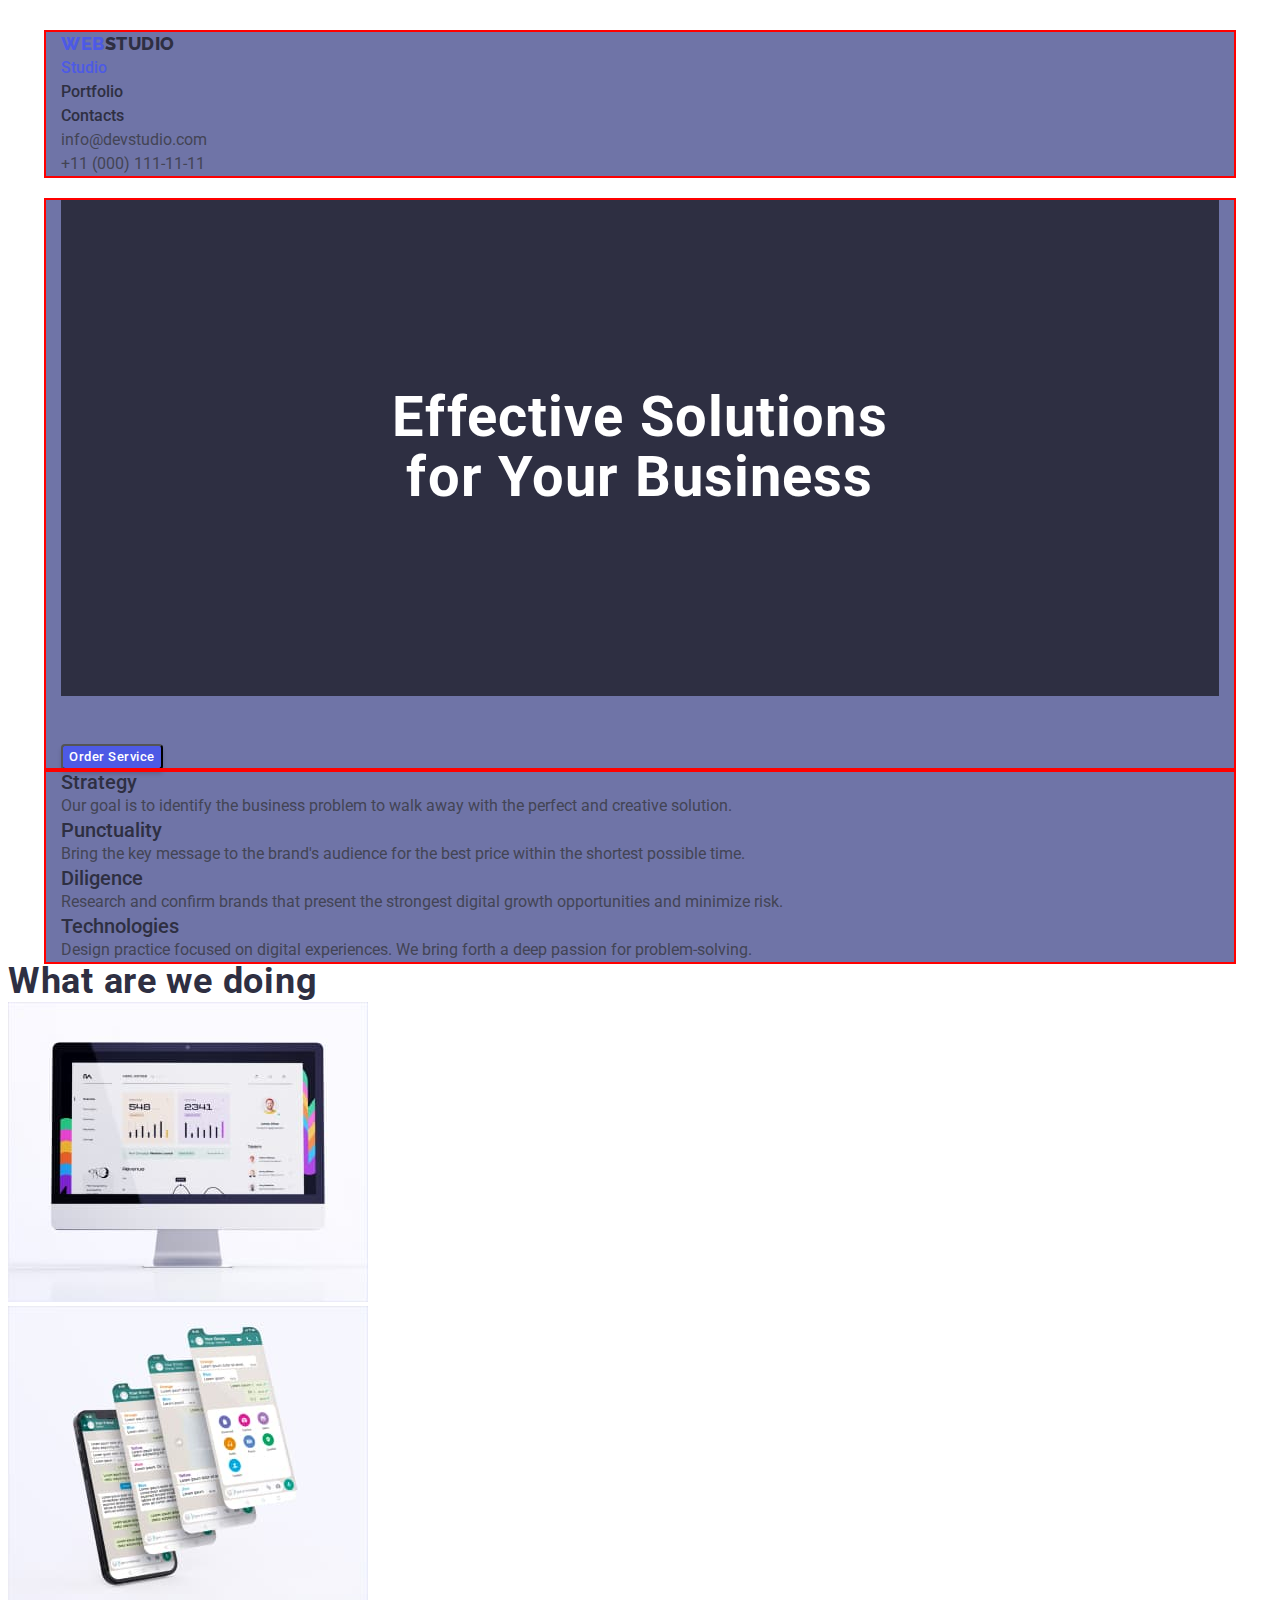
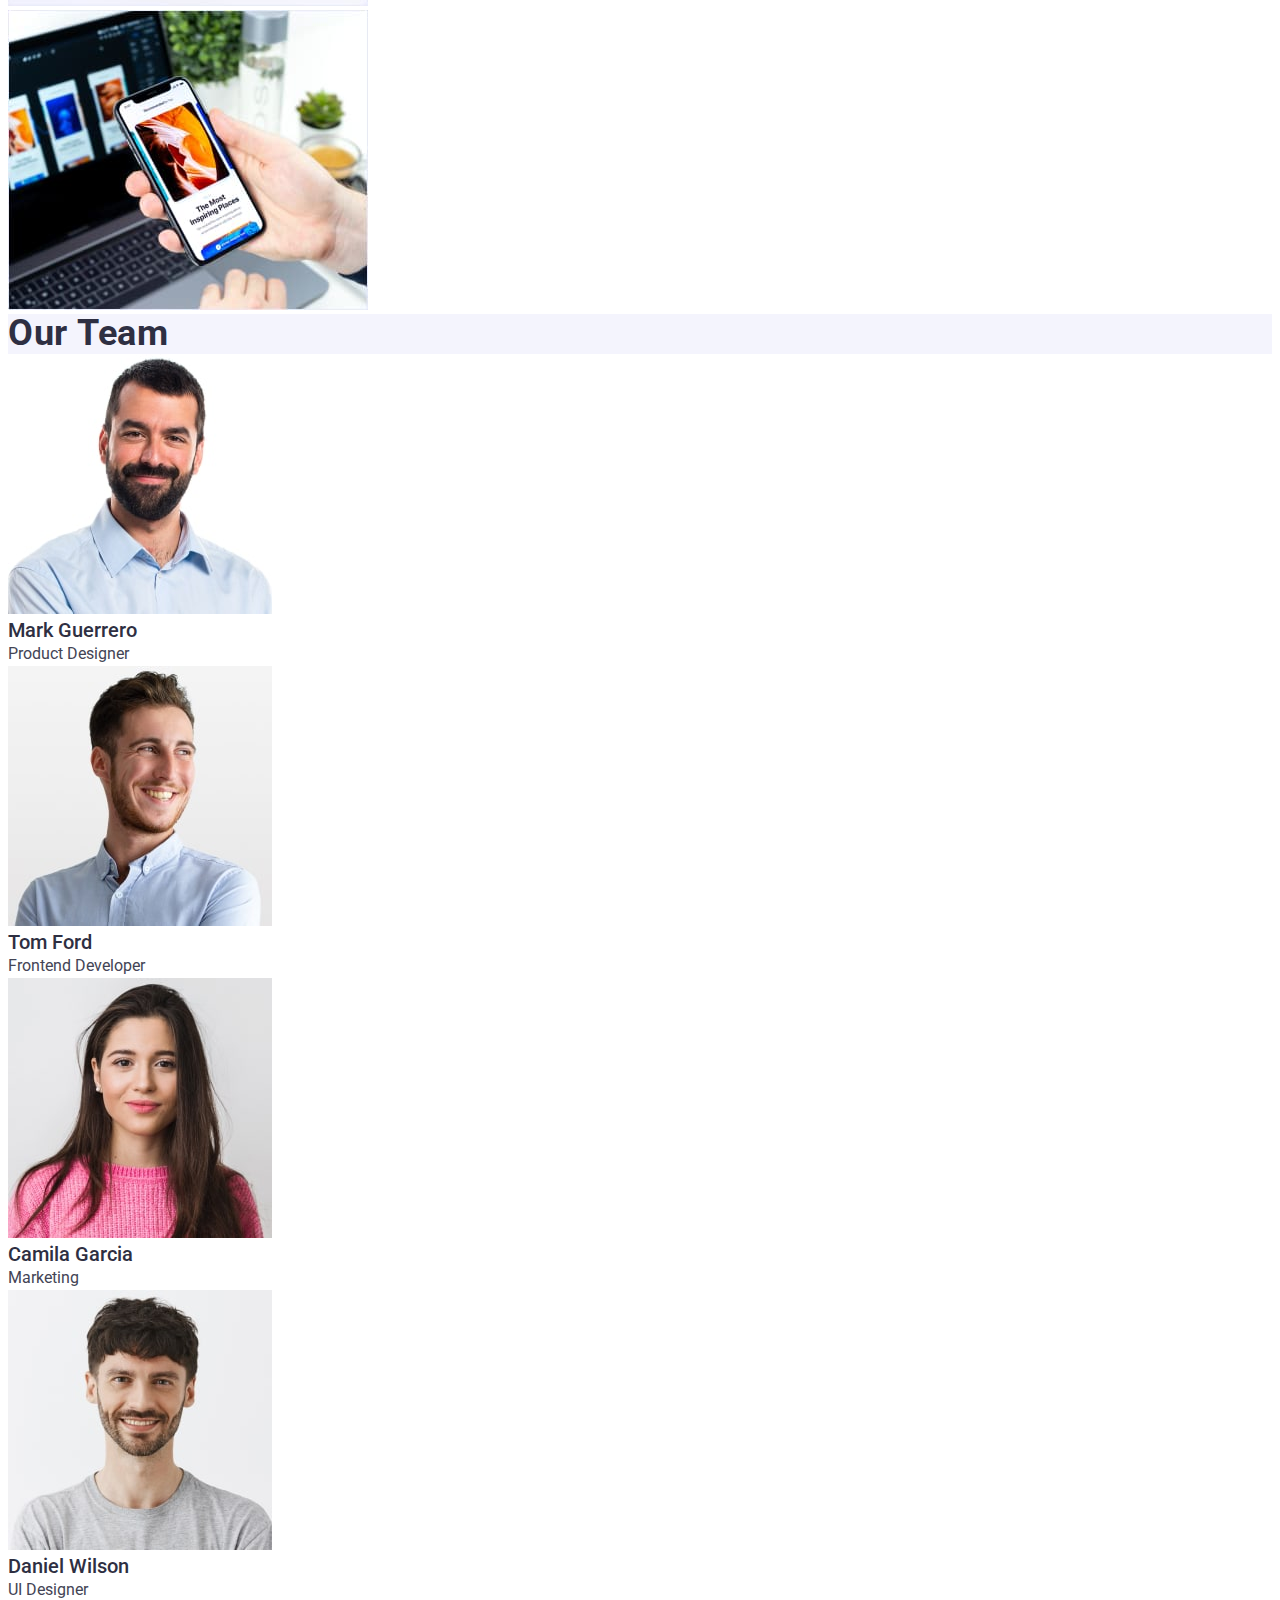
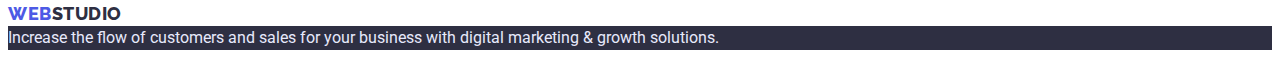
<file: index.html>
<!DOCTYPE html>
<html lang="en">
<head>
    <meta charset="UTF-8">
    <meta http-equiv="X-UA-Compatible" content="IE=edge">
    <meta name="viewport" content="width=device-width, initial-scale=1.0">
    <title>Studia</title>
    <link rel="preconnect" href="https://fonts.googleapis.com">
    <link rel="preconnect" href="https://fonts.gstatic.com" crossorigin>
    <link href="https://fonts.googleapis.com/css2?family=Raleway:wght@800&family=Roboto:wght@400;500;700&display=swap" rel="stylesheet">
    <link rel="stylesheet" href="https://cdnjs.cloudflare.com/ajax/libs/modern-normalize/1.1.0/modern-normalize.min.css" integrity="sha512-wpPYUAdjBVSE4KJnH1VR1HeZfpl1ub8YT/NKx4PuQ5NmX2tKuGu6U/JRp5y+Y8XG2tV+wKQpNHVUX03MfMFn9Q==" crossorigin="anonymous" referrerpolicy="no-referrer" />
    <link rel="stylesheet" href="./css/styles.css" />
</head>
<body>
    <header class="header">
        <div class="container">
    <nav class="header-navigation">
    <a class="header-logo logo link" href="./index.html">WEB<span class="logo">STUDIO</span></a>
<ul class="header-list list">
    <li class="header-item"><a class="header-link current" href="./index.html">Studio</a></li>
    <li class="header-item"><a class="header-link" href="./portfolio.html">Portfolio</a></li>
    <li class="header-item"><a class="header-link" href="">Contacts</a></li>
</ul>
</nav>
<address>
    <ul class="address-list list">
    <li class="address-item"><a class="contact-link link" href="mailto:info@devstudio.com">info@devstudio.com</a></li>
    <li class="address-item"><a class="address-link link" href="tel:+110001111111">+11 (000) 111-11-11</a></li>
    </ul>
</address>
        </div>
       </header>
    <main>
        <section class="hero">
            <div class="container">
            <h1 class="hero-title">Effective Solutions <br> for Your Business</h1>
            <button class="hero-btn btn" type="button">Order Service</button>
        </div>
        </section>
        <section class="about">
            <div class="container">
            <h2 class="visually-hidden">Information</h2>
            <ul class="about-list list">
                <li>
                    <h3 class="about-title title">Strategy</h3>
                        <p class="about-text text">Our goal is to identify the business problem to walk away with the perfect and creative solution.</p>
                </li>
                <li>
                    <h3 class="about-title title">Punctuality</h3>
                        <p class="about-text text">Bring the key message to the brand's audience for the best price within the shortest possible time.</p>
                </li>
                <li>
                    <h3 class="about-title title">Diligence</h3>
                        <p class="about-text text">Research and confirm brands that present the strongest digital growth opportunities and minimize risk.</p>
                </li>
                <li>
                    <h3 class="about-title title">Technologies</h3>
                        <p class="about-text text">Design practice focused on digital experiences. We bring forth a deep passion for problem-solving.</p>
                </li>
            </ul>
            </div>
        </section>
        <section class="doing">
            <h2 class="doing-title">What are we doing</h2>
            <ul class="doing-list list">
            <li><img src="./images/monitor.jpg" alt="computer monitor" width="360"></li>
            <li><img src="./images/phone-whatsapp.jpg" alt="phone-whatsapp" width="360"></li>
            <li><img src="./images/phone-laptop.jpg" alt="phone-laptop" width="360"></li>
            </ul>
        </section>
        <section class="team">
            <h2 class="team-title">Our Team</h2>
            <ul class="team-list list">
             <li class="team-item"><img src="./images/mark.jpg" alt="man with a beard in a shirt" width="264">
                <h3 class="team-title-after title">Mark Guerrero</h3><p class="team-text text">Product Designer</p></li>
             <li class="team-item"><img src="./images/tom.jpg" alt="smiling guy in shirt" width="264">
                <h3 class="team-title-after title">Tom Ford</h3><p class="team-text text">Frontend Developer</p></li>
             <li class="team-item"><img src="./images/camila.jpg" alt="girl with dark long hair" width="264">
                <h3 class="team-title-after title">Camila Garcia</h3><p class="team-text text">Marketing</p></li>
             <li class="team-item"><img src="./images/daniel.jpg" alt="smiling guy with a beard" width="264">
                <h3 class="team-title-after title">Daniel Wilson</h3><p class="team-text text">UI Designer</p></li>
            </ul>
            </section>
    </main>
    <footer>
        <a class="footer-logo logo link" href="./index.html">WEB<span class="logo">STUDIO</span></a>
        <p class="footer-text text">
            Increase the flow of customers and sales for your business with digital marketing & growth solutions.
        </p>
    </footer>
</body>
</html>
</file>
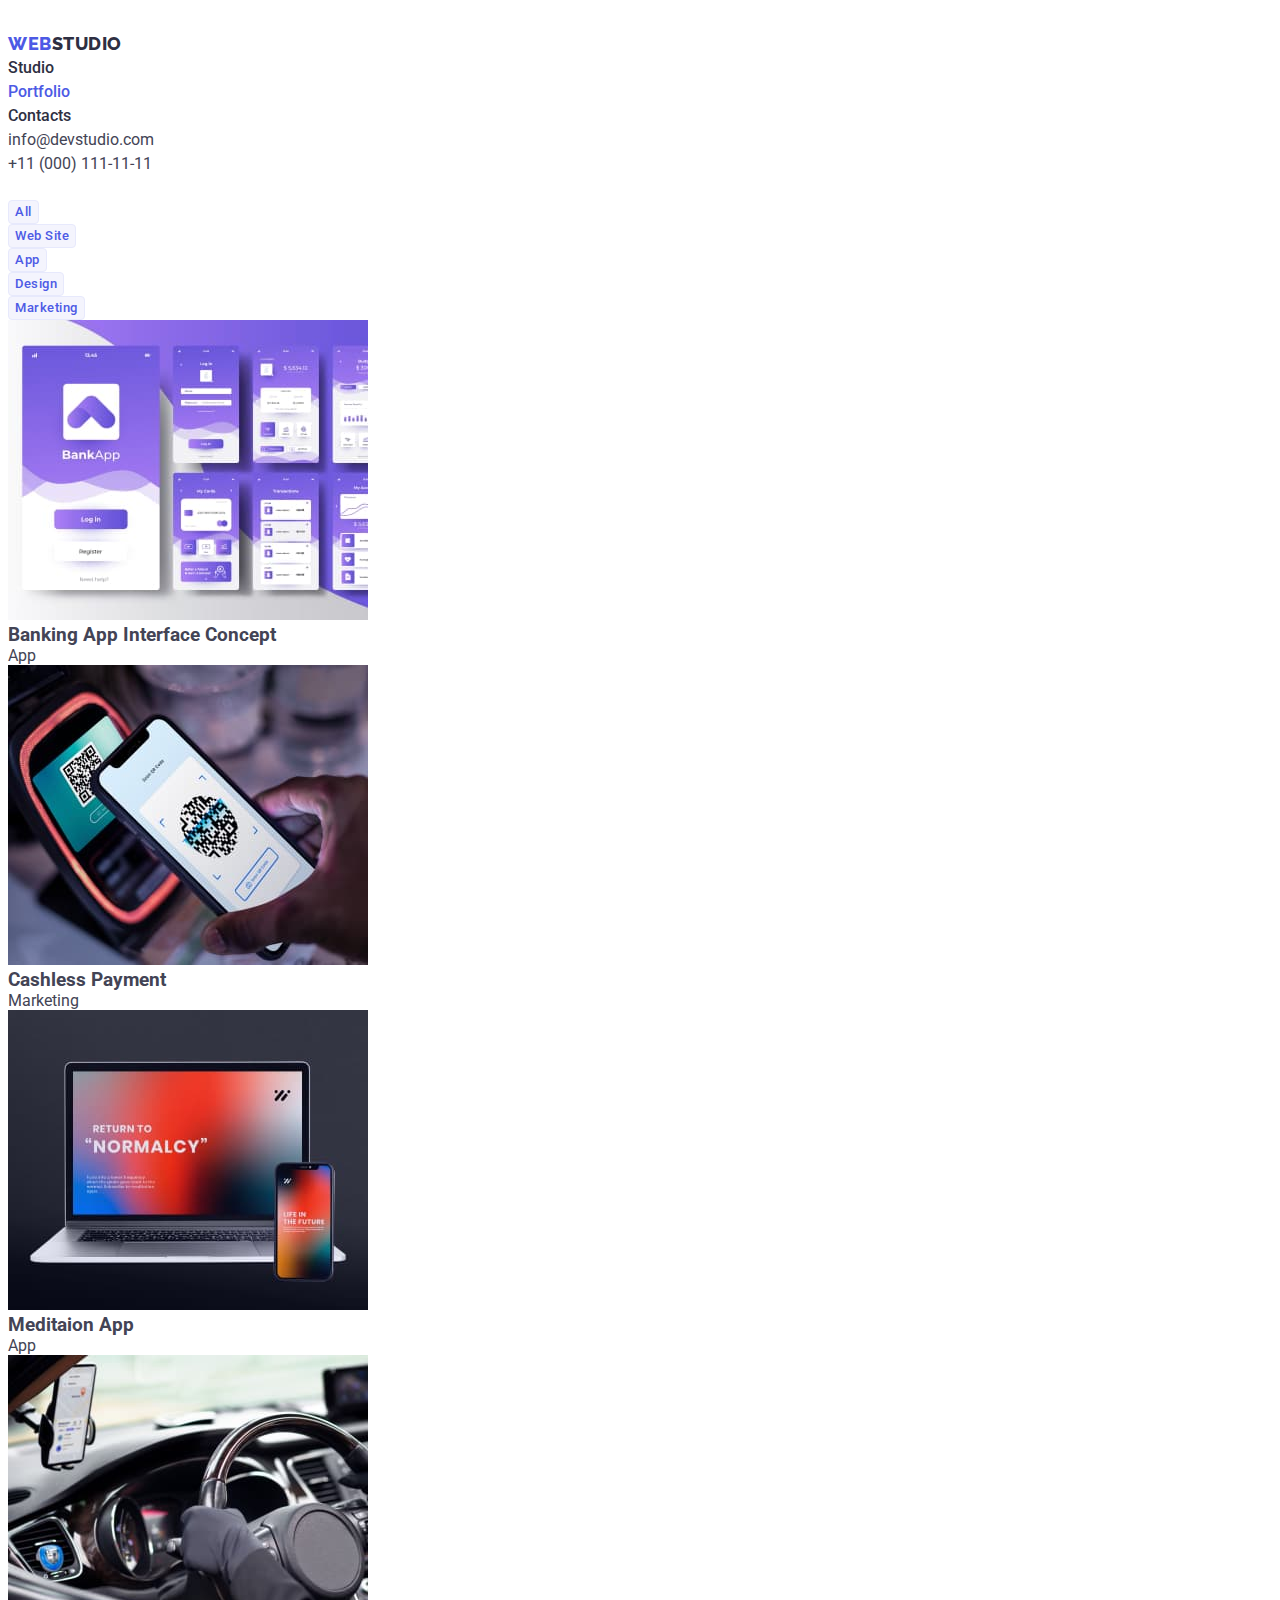
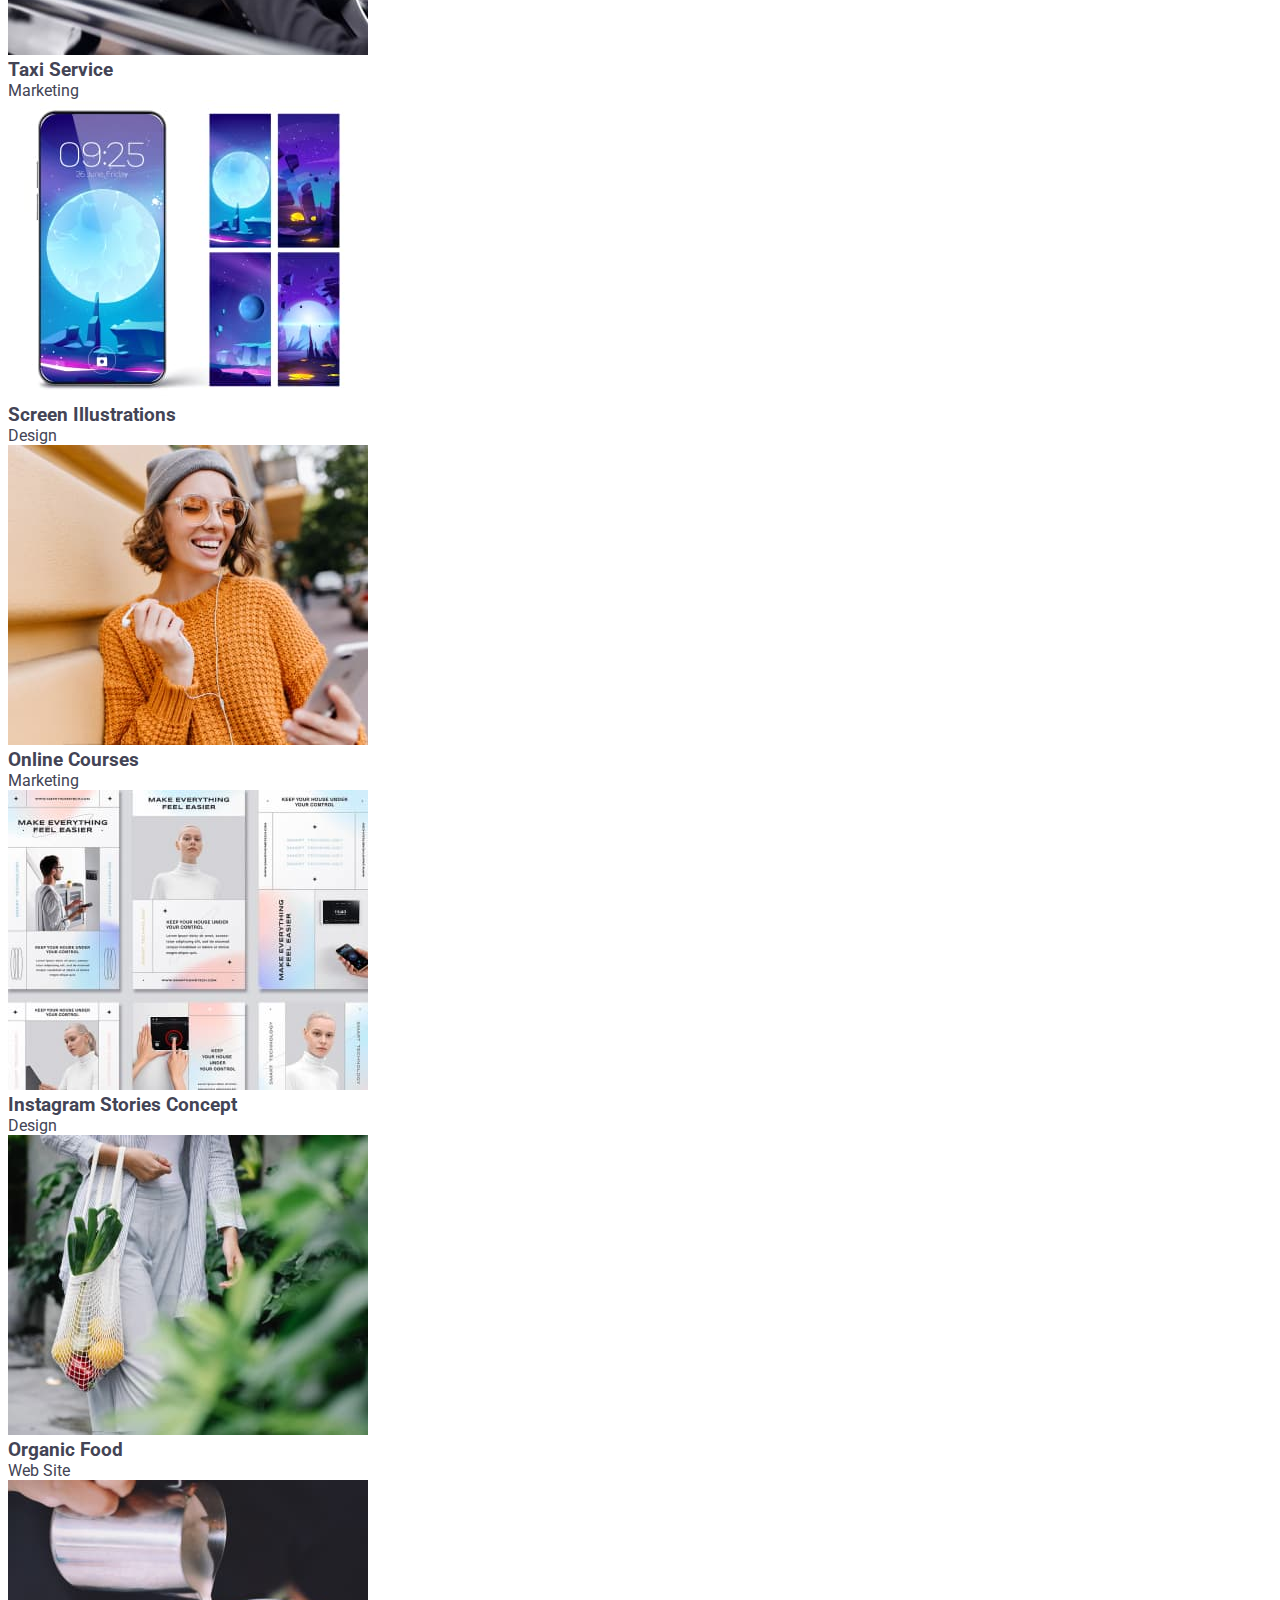
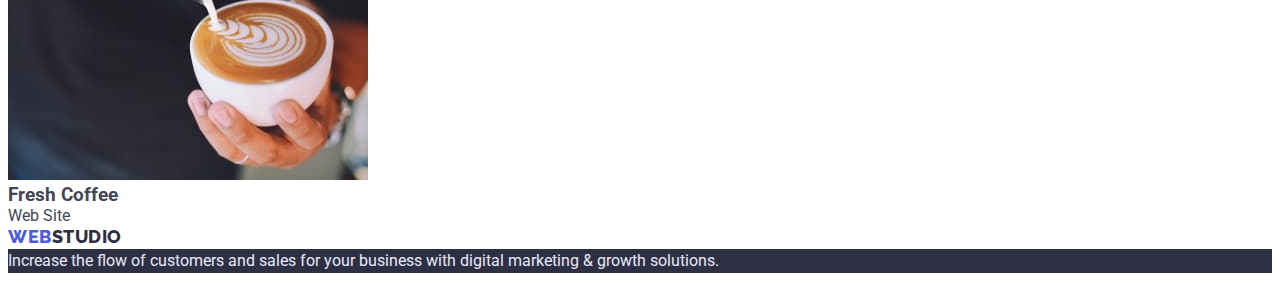
<file: portfolio.html>
<!DOCTYPE html>
<html lang="en">
<head>
    <meta charset="UTF-8">
    <meta http-equiv="X-UA-Compatible" content="IE=edge">
    <meta name="viewport" content="width=device-width, initial-scale=1.0">
    <title>Portfolio</title>
    <link rel="preconnect" href="https://fonts.googleapis.com">
    <link rel="preconnect" href="https://fonts.gstatic.com" crossorigin>
    <link href="https://fonts.googleapis.com/css2?family=Raleway:wght@800&family=Roboto:wght@400;500;700&display=swap" rel="stylesheet">
    <link rel="stylesheet" href="https://cdnjs.cloudflare.com/ajax/libs/modern-normalize/1.1.0/modern-normalize.min.css" integrity="sha512-wpPYUAdjBVSE4KJnH1VR1HeZfpl1ub8YT/NKx4PuQ5NmX2tKuGu6U/JRp5y+Y8XG2tV+wKQpNHVUX03MfMFn9Q==" crossorigin="anonymous" referrerpolicy="no-referrer" />
    <link rel="stylesheet" href="./css/styles.css">
</head>
<body>
    <header class="header">
        <nav class="header-navigation">
        <a class="header-logo logo link" href="./index.html">WEB<span class="logo">STUDIO</span></a>
    <ul class="header-list list">
        <li class="header-item"><a class="header-link" href="./index.html">Studio</a></li>
        <li class="header-item"><a class="header-link current" href="./portfolio.html">Portfolio</a></li>
        <li class="header-item"><a class="header-link" href="">Contacts</a></li>
    </ul>
    </nav>
    <address>
        <ul class="address-list list">
        <li><a class="contact-link link" href="mailto:info@devstudio.com">info@devstudio.com</a></li>
        <li><a class="address-link link" href="tel:+110001111111">+11 (000) 111-11-11</a></li>
        </ul>
    </address>
           </header>
           <main>
            <section>
                <h2 class="visually-hidden">Portfolio</h2>
                <ul class="gallery list">  
                    <li><button class="gallery-btn btn list" type="button">All</button></li>
                    <li><button class="gallery-btn btn list" type="button">Web Site</button></li>
                    <li><button class="gallery-btn btn list" type="button">App</button></li>
                    <li><button class="gallery-btn btn list" type="button">Design</button></li>
                    <li><button class="gallery-btn btn list" type="button">Marketing</button></li>
                </ul>
                <ul class="gallery-list list">
                    <li><img src="./images/banking-app.jpg" alt="banking-app" width="360"><h3 class="about-title">Banking App Interface Concept</h3><p class="about-text">App</p></li>
                    <li><img src="./images/cashless-payment.jpg" alt="cashless payment" width="360"><h3 class="about-title">Cashless Payment</h3><p class="about-text">Marketing</p></li>
                    <li><img src="./images/meditaion-app.jpg" alt="meditaion app" width="360"><h3 class="about-title">Meditaion App</h3><p class="about-text">App</p></li>
                    <li><img src="./images/taxi.jpg" alt="taxi" width="360"><h3 class="about-title">Taxi Service</h3><p class="about-text">Marketing</p></li>
                    <li><img src="./images/screen.jpg" alt="screen illustrations" width="360"><h3 class="about-title">Screen Illustrations</h3><p class="about-text">Design</p></li>
                    <li><img src="./images/online-cources.jpg" alt="girl in headphones" width="360"><h3 class="about-title">Online Courses</h3><p class="about-text">Marketing</p></li>
                    <li><img src="./images/Instagram.jpg" alt="instagram stories" width="360"><h3 class="about-title">Instagram Stories Concept</h3><p class="about-text">Design</p></li>
                    <li><img src="./images/organic-food.jpg" alt="vegetables" width="360"><h3 class="about-title">Organic Food</h3><p class="about-text">Web Site</p></li>
                    <li><img src="./images/fresh-coffee.jpg" alt="a cup of coffee" width="360"><h3 class="about-title">Fresh Coffee</h3><p class="about-text">Web Site</p></li>
               </ul>
            </section>
           </main>
           <footer>
            <a class="footer-logo logo link" href="./index.html">WEB<span class="logo">STUDIO</span></a>
            <p class="footer-text text">
                Increase the flow of customers and sales for your business with digital marketing & growth solutions.
            </p>
        </footer>
</body>
</html>
</file>
<file: css/styles.css>
:root {
--color-title: #2E2F42;
--color-action: #4D5AE5;
--color-btn-invert: #FFFFFF;
}
body {
font-family: 'Roboto', sans-serif;
font-size: 16px;
color: #434455;
}
.container {
  width: 100%;
  max-width: 1158px;
  padding-left: 15px;
  padding-right: 15px;
  margin: 0 auto;
  background-color: #6f74a7;
  outline: 2px solid red;
}
.list { 
list-style: none;
}
.link {
text-decoration: none;
   }
   p, h1, h2, h3 {
 margin: 0;
   }
  ul {
  margin: 0;
  padding-left: 0;
   }
.title {
font-weight: 500;
font-size: 20px;
line-height: 1.2;
color: var(--color-title);
}
.text {
font-weight: 400;
line-height: 1.5;
color: #434455;
}
.btn {
  font-family: 'Roboto', sans-serif;
font-weight: 500;
line-height: 1.5;
align-items: center;
letter-spacing: 0.04em;
color: var(--color-action);
border-radius: 4px;
cursor: pointer;
}

/*--------------------HEADER-------------*/
.header {
  padding-top: 24px;
  padding-bottom: 24px;
}
.logo {
font-family: 'Raleway', sans-serif;
font-weight: 800;
font-size: 18px;
line-height: 1.33;
letter-spacing: 0.03em;
text-transform: uppercase;
color: #2E2F42;
}
.header-logo {
color: #4D5AE5;
}
.header-link {
font-weight: 500;
line-height: 1.5;
color: #2E2F42;
text-decoration: none;
}
.header-link:hover,
.header-link:focus {
color: var(--color-action); 
}
.header-link.current {
color: var(--color-action); 
}
.contact-link {
font-style: normal;
line-height: 1.5;
color: #434455;
}
.contact-link:hover,
.contact-link:focus {
color: var(--color-action);
}
.address-link {
line-height: 1.5;
color: #434455;
font-style: normal;
}
.visually-hidden {
position: absolute;
width: 1px;
height: 1px;
margin: -1px;
border: 0;
padding: 0;
white-space: nowrap;
clip-path: inset(100%);
clip: rect(0 0 0 0);
overflow: hidden;
}
  /* ------------HERO--------- */

.hero-title {
font-size: 56px;
line-height: 1.07;
text-align: center;
letter-spacing: 0.02em;
color: #FFFFFF;
background: var(--color-title);
padding-top: 188px;
padding-bottom: 188px;
margin-bottom: 48px;
}
.hero-btn {
color: var(--color-btn-invert);
background: var(--color-action);
box-shadow: 0px 4px 4px rgba(0, 0, 0, 0.15);
}
.hero-btn:hover,
.hero-btn:focus {
background-color:#404BBF
}
/* ---------------ABOUT---------------------- */

/* -----------------DOING------------------- */

.doing-title {
font-size: 36px;
line-height: 1.11;
letter-spacing: 0.02em;
color: var(--color-title);
}

/* ------------------TEAM-------------------- */

.team-title {
font-size: 36px;
line-height: 1.11;
letter-spacing: 0.02em;
color: var(--color-title);
background: #F4F4FD;
}

/* ------------------PORTFOLIO----------- */

.gallery-btn {
background: #F4F4FD;
border: 1px solid #E7E9FC;
}
.gallery-btn:hover,
.gallery-btn:focus {
color: var(--color-btn-invert);
background: #404BBF;
}

/* ------------------FOOTER------------- */ 

.footer-logo {
color: #4D5AE5;
}
.footer-text {
color: #E7E9FC;
background: #2E2F42;
}
</file>
